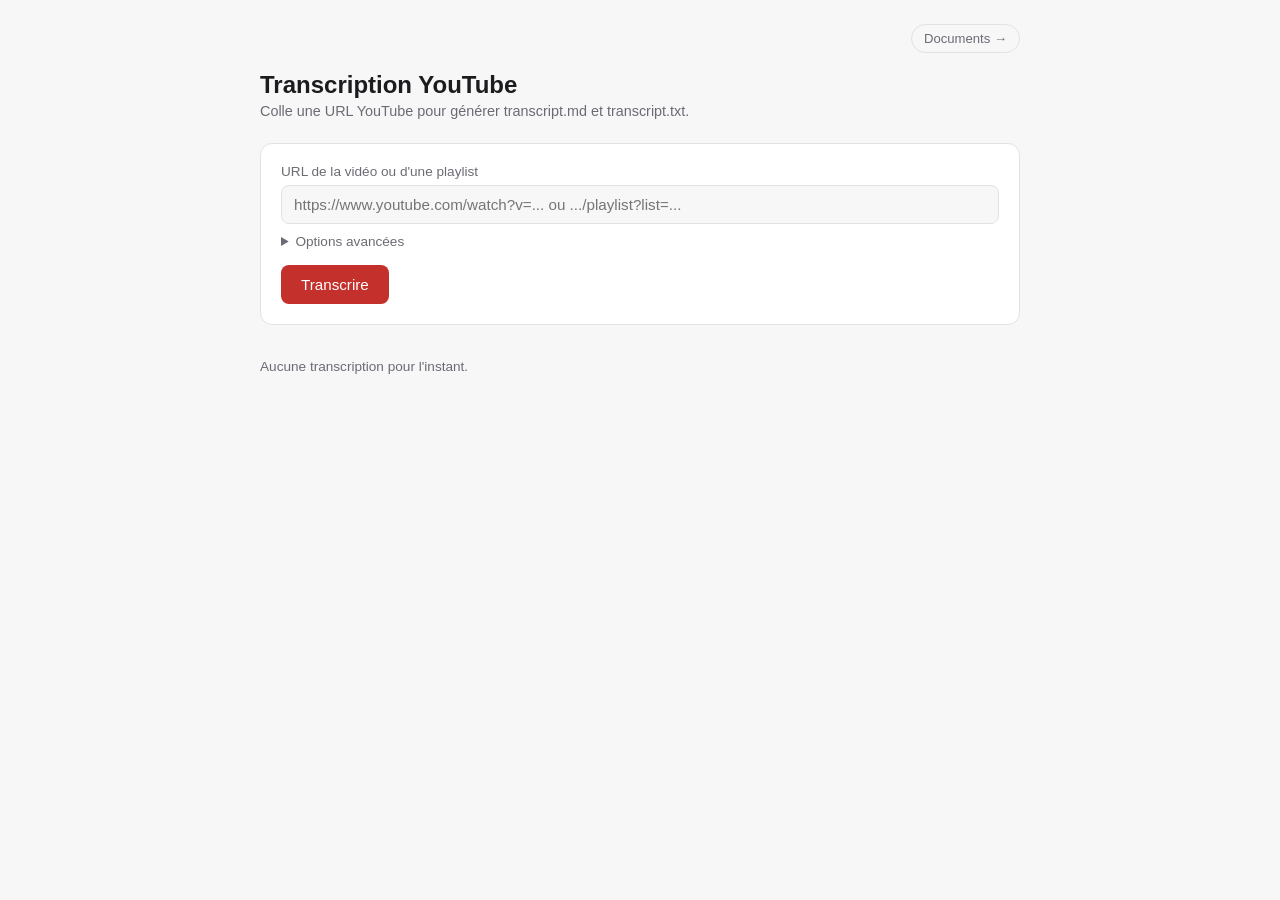
<file: src/templates/index.html>
<!doctype html>
<html lang="fr">
<head>
<meta charset="utf-8">
<meta name="viewport" content="width=device-width, initial-scale=1">
<title>Transcription YouTube</title>
<style>
  :root {
    color-scheme: light dark;
    --bg: #f7f7f8;
    --panel: #ffffff;
    --border: #e2e2e6;
    --text: #1c1c1f;
    --muted: #6b6b74;
    --accent: #c4302b;
    --accent-hover: #a8241f;
    --ok: #1a7f37;
    --warn: #9a6700;
    --err: #cf222e;
  }
  @media (prefers-color-scheme: dark) {
    :root {
      --bg: #17171a;
      --panel: #202024;
      --border: #34343a;
      --text: #ececee;
      --muted: #9a9aa2;
      --ok: #3fb950;
      --warn: #d29922;
      --err: #f85149;
    }
  }
  * { box-sizing: border-box; }
  body {
    margin: 0;
    background: var(--bg);
    color: var(--text);
    font-family: -apple-system, BlinkMacSystemFont, "Segoe UI", Roboto, Helvetica, Arial, sans-serif;
    padding: 24px 16px 60px;
  }
  main { max-width: 760px; margin: 0 auto; }
  nav.top-nav { max-width: 760px; margin: 0 auto 18px; display: flex; justify-content: flex-end; }
  nav.top-nav a {
    font-size: 0.82rem; color: var(--muted); text-decoration: none;
    border: 1px solid var(--border); padding: 6px 12px; border-radius: 999px;
  }
  nav.top-nav a:hover { color: var(--text); border-color: var(--accent); }
  h1 { font-size: 1.5rem; margin: 0 0 4px; }
  p.subtitle { color: var(--muted); margin: 0 0 24px; font-size: 0.9rem; }
  .panel {
    background: var(--panel);
    border: 1px solid var(--border);
    border-radius: 12px;
    padding: 20px;
    margin-bottom: 20px;
  }
  label { display: block; font-size: 0.85rem; color: var(--muted); margin-bottom: 6px; }
  input[type=text], select {
    width: 100%;
    padding: 10px 12px;
    border-radius: 8px;
    border: 1px solid var(--border);
    background: var(--bg);
    color: var(--text);
    font-size: 0.95rem;
  }
  .row { display: flex; gap: 12px; flex-wrap: wrap; margin-top: 14px; }
  .row > div { flex: 1 1 160px; }
  .checks { display: flex; flex-wrap: wrap; gap: 14px; margin-top: 14px; }
  .checks label { display: flex; align-items: center; gap: 6px; color: var(--text); font-size: 0.85rem; margin: 0; }
  details summary { cursor: pointer; color: var(--muted); font-size: 0.85rem; margin-top: 10px; }
  button {
    margin-top: 16px;
    background: var(--accent);
    color: #fff;
    border: none;
    padding: 11px 20px;
    border-radius: 8px;
    font-size: 0.95rem;
    cursor: pointer;
  }
  button:hover { background: var(--accent-hover); }
  button:disabled { opacity: 0.6; cursor: not-allowed; }
  #jobs { display: flex; flex-direction: column; gap: 14px; }
  .job { border: 1px solid var(--border); border-radius: 10px; padding: 14px 16px; background: var(--panel); }
  .job-head { display: flex; justify-content: space-between; align-items: baseline; gap: 10px; }
  .job-url { font-size: 0.9rem; word-break: break-all; color: var(--text); }
  .badge {
    font-size: 0.72rem;
    padding: 2px 9px;
    border-radius: 999px;
    white-space: nowrap;
    font-weight: 600;
    text-transform: uppercase;
    letter-spacing: 0.03em;
  }
  .badge.queued, .badge.running { background: rgba(212,167,44,0.15); color: var(--warn); }
  .badge.success { background: rgba(63,185,80,0.15); color: var(--ok); }
  .badge.failed { background: rgba(248,81,73,0.15); color: var(--err); }
  .logs {
    margin-top: 10px;
    font-family: ui-monospace, SFMono-Regular, Consolas, monospace;
    font-size: 0.78rem;
    max-height: 150px;
    overflow-y: auto;
    background: var(--bg);
    border-radius: 8px;
    padding: 8px 10px;
  }
  .logs div { padding: 1px 0; }
  .logs .error { color: var(--err); }
  .logs .warning { color: var(--warn); }
  .logs .success { color: var(--ok); }
  .logs .step, .logs .info { color: var(--muted); }
  .files { margin-top: 10px; display: flex; flex-wrap: wrap; gap: 8px; }
  .files a {
    font-size: 0.8rem;
    color: var(--text);
    text-decoration: none;
    border: 1px solid var(--border);
    padding: 4px 10px;
    border-radius: 999px;
  }
  .files a:hover { border-color: var(--accent); }
  .result-line { font-size: 0.85rem; margin-top: 8px; color: var(--muted); }
  .empty { color: var(--muted); font-size: 0.85rem; }
</style>
</head>
<body>
<nav class="top-nav"><a href="/documents">Documents &rarr;</a></nav>
<main>
  <h1>Transcription YouTube</h1>
  <p class="subtitle">Colle une URL YouTube pour générer transcript.md et transcript.txt.</p>

  <div class="panel">
    <form id="job-form">
      <label for="url">URL de la vidéo ou d'une playlist</label>
      <input type="text" id="url" name="url" placeholder="https://www.youtube.com/watch?v=... ou .../playlist?list=..." required autocomplete="off">

      <details>
        <summary>Options avancées</summary>
        <div class="row">
          <div>
            <label for="language">Langue préférée</label>
            <select id="language">
              <option value="auto" selected>Auto</option>
              <option value="fr">Français</option>
              <option value="en">Anglais</option>
              <option value="es">Espagnol</option>
              <option value="de">Allemand</option>
            </select>
          </div>
          <div>
            <label for="model">Modèle Whisper (si audio requis)</label>
            <select id="model">
              <option value="auto" selected>Auto (selon mémoire dispo.)</option>
              <option value="tiny">tiny</option>
              <option value="base">base</option>
              <option value="small">small</option>
              <option value="medium">medium</option>
              <option value="large-v3">large-v3</option>
            </select>
          </div>
        </div>
        <div class="checks">
          <label><input type="checkbox" id="force_whisper"> Forcer la transcription audio (ignorer les sous-titres)</label>
          <label><input type="checkbox" id="research_mode"> Mode recherche</label>
          <label><input type="checkbox" id="remove_filler_words"> Supprimer les mots de remplissage</label>
        </div>
      </details>

      <button type="submit" id="submit-btn">Transcrire</button>
    </form>
  </div>

  <div id="jobs"></div>
  <p class="empty" id="empty-hint">Aucune transcription pour l'instant.</p>
</main>

<script>
(function () {
  const form = document.getElementById("job-form");
  const submitBtn = document.getElementById("submit-btn");
  const jobsEl = document.getElementById("jobs");
  const emptyHint = document.getElementById("empty-hint");
  const activePolls = new Set();

  const STATUS_LABELS = { queued: "En attente", running: "En cours", success: "Terminé", failed: "Échec" };
  const FILE_LABELS = {
    "transcript.md": "transcript.md",
    "transcript.txt": "transcript.txt",
    "metadata.json": "metadata.json",
    "processing_report.json": "processing_report.json",
    "chapters.json": "chapters.json",
    "raw_transcript.json": "raw_transcript.json",
  };

  function el(tag, className, text) {
    const node = document.createElement(tag);
    if (className) node.className = className;
    if (text !== undefined) node.textContent = text;
    return node;
  }

  function createJobCard(jobId, url) {
    const card = el("div", "job");
    card.id = "job-" + jobId;

    const head = el("div", "job-head");
    head.appendChild(el("div", "job-url", url));
    const badge = el("span", "badge queued", STATUS_LABELS.queued);
    badge.dataset.role = "badge";
    head.appendChild(badge);
    card.appendChild(head);

    const logs = el("div", "logs");
    logs.dataset.role = "logs";
    card.appendChild(logs);

    const resultLine = el("div", "result-line");
    resultLine.dataset.role = "result";
    resultLine.hidden = true;
    card.appendChild(resultLine);

    const files = el("div", "files");
    files.dataset.role = "files";
    card.appendChild(files);

    jobsEl.insertBefore(card, jobsEl.firstChild);
    emptyHint.hidden = true;
    return card;
  }

  function updateJobCard(jobId, data) {
    const card = document.getElementById("job-" + jobId);
    if (!card) return;

    const badge = card.querySelector('[data-role="badge"]');
    badge.className = "badge " + data.status;
    badge.textContent = STATUS_LABELS[data.status] || data.status;

    const logsEl = card.querySelector('[data-role="logs"]');
    logsEl.innerHTML = "";
    (data.logs || []).forEach(function (entry) {
      logsEl.appendChild(el("div", entry.level, entry.message));
    });
    logsEl.scrollTop = logsEl.scrollHeight;

    if (data.status === "success" && data.outcome) {
      const resultLine = card.querySelector('[data-role="result"]');
      resultLine.hidden = false;
      resultLine.textContent =
        "Qualité : " + (data.outcome.quality || "?") + "  ·  Source : " + (data.outcome.source || "?");

      const filesEl = card.querySelector('[data-role="files"]');
      filesEl.innerHTML = "";
      (data.files || []).forEach(function (name) {
        const link = el("a", null, FILE_LABELS[name] || name);
        link.href = "/api/jobs/" + jobId + "/file/" + encodeURIComponent(name);
        link.target = "_blank";
        link.rel = "noopener";
        filesEl.appendChild(link);
      });
    }
  }

  function pollJob(jobId) {
    if (activePolls.has(jobId)) return;
    activePolls.add(jobId);

    const timer = setInterval(function () {
      fetch("/api/jobs/" + jobId)
        .then(function (res) { return res.json(); })
        .then(function (data) {
          updateJobCard(jobId, data);
          if (data.status === "success" || data.status === "failed") {
            clearInterval(timer);
            activePolls.delete(jobId);
          }
        })
        .catch(function () {
          clearInterval(timer);
          activePolls.delete(jobId);
        });
    }, 1200);
  }

  form.addEventListener("submit", function (event) {
    event.preventDefault();
    const url = document.getElementById("url").value.trim();
    if (!url) return;

    submitBtn.disabled = true;

    const payload = {
      url: url,
      language: document.getElementById("language").value,
      model: document.getElementById("model").value,
      force_whisper: document.getElementById("force_whisper").checked,
      research_mode: document.getElementById("research_mode").checked,
      remove_filler_words: document.getElementById("remove_filler_words").checked,
    };

    fetch("/api/jobs", {
      method: "POST",
      headers: { "Content-Type": "application/json" },
      body: JSON.stringify(payload),
    })
      .then(function (res) { return res.json().then(function (data) { return { ok: res.ok, data: data }; }); })
      .then(function (result) {
        if (!result.ok) {
          alert(result.data.error || "Erreur lors de la création de la tâche.");
          return;
        }
        (result.data.jobs || []).forEach(function (job) {
          createJobCard(job.id, job.url);
          pollJob(job.id);
        });
        document.getElementById("url").value = "";
      })
      .catch(function () {
        alert("Impossible de contacter le serveur.");
      })
      .finally(function () {
        submitBtn.disabled = false;
      });
  });
})();
</script>
</body>
</html>
</file>
